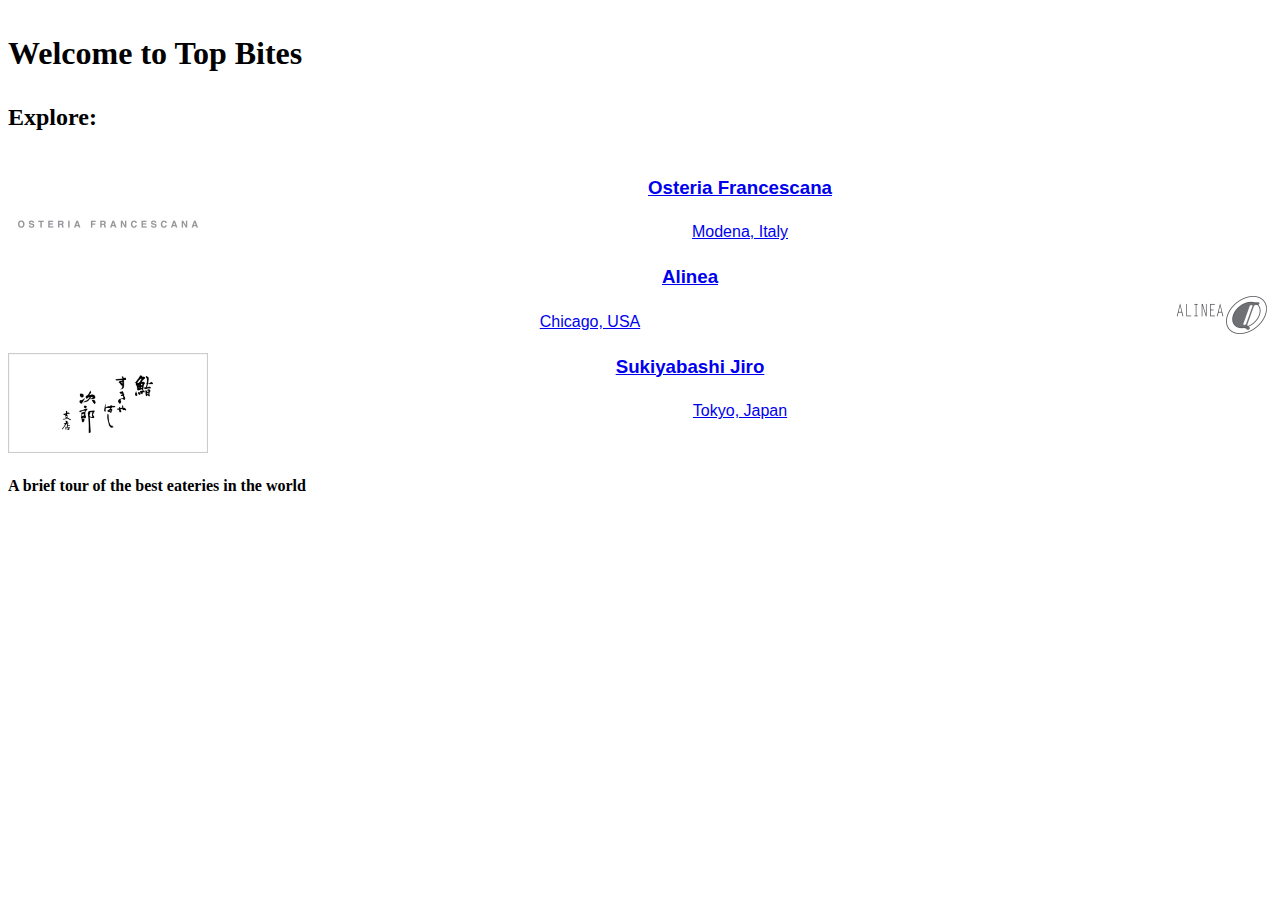
<file: index.html>
<!DOCTYPE html>
<html lang="en" dir="ltr">
  <head>
    <meta charset="utf-8">
    <title>Top Bites</title>
    <link rel="stylesheet" type="text/css" href=style.css>
  </head>
  <body>
    <a class="skip-main" href="#main" > Skip to Content </a>

    <header>
    <h1>
      Welcome to Top Bites
    </h1>
    <div role="main">
    <h2 id="main" tabindex="-1">
      Explore:
    </h2>
  </header>

    <nav>
      <div class="nav_items" align="center">
      <div class="osteria">
        <a href="osteria.html"><img src="osteria_francescana_logo.jpg" alt="Osteria Francescana logo">
        <h3>Osteria Francescana</h3>
        <p>Modena, Italy</p></a>
      </div>
      <div class="alinea">
        <a href="alinea.html"><img src="alinea_logo.jpg" alt="Alinea logo">
        <h3>Alinea</h3>
        <p>Chicago, USA</p></a>
      </div>
      <div class="sukiyabashi">
        <a href="sukiyabashi.html"><img src="sukiyabashi_logo.png" alt="Sukiyabashi Jiro logo">
        <h3>Sukiyabashi Jiro</h3>
        <p>Tokyo, Japan</p></a>
      </div>
      </div>
      <!--<ul>
        <li><img class="restaurants" src="osteria_francescana_logo.jpg"></li>
          <p class="nav_text">Osteria Francescana in Modena, Italy</p>
        <li><img class="restaurants1" src="alinea_logo.jpg"></li>
          <p class="nav_text">Alinea, in Chicago Illinois, USA</p>
        <li><img class="restaurants" src="sukiyabashi_logo.png"></li>
          <p class="nav_text">Sukiyabashi Jiro in Tokyo, Japan</p>
      </ul>-->
    </nav>

    <h4>
       A brief tour of the best eateries in the world
    </h4>
  </div>
  </body>
</html>
</file>
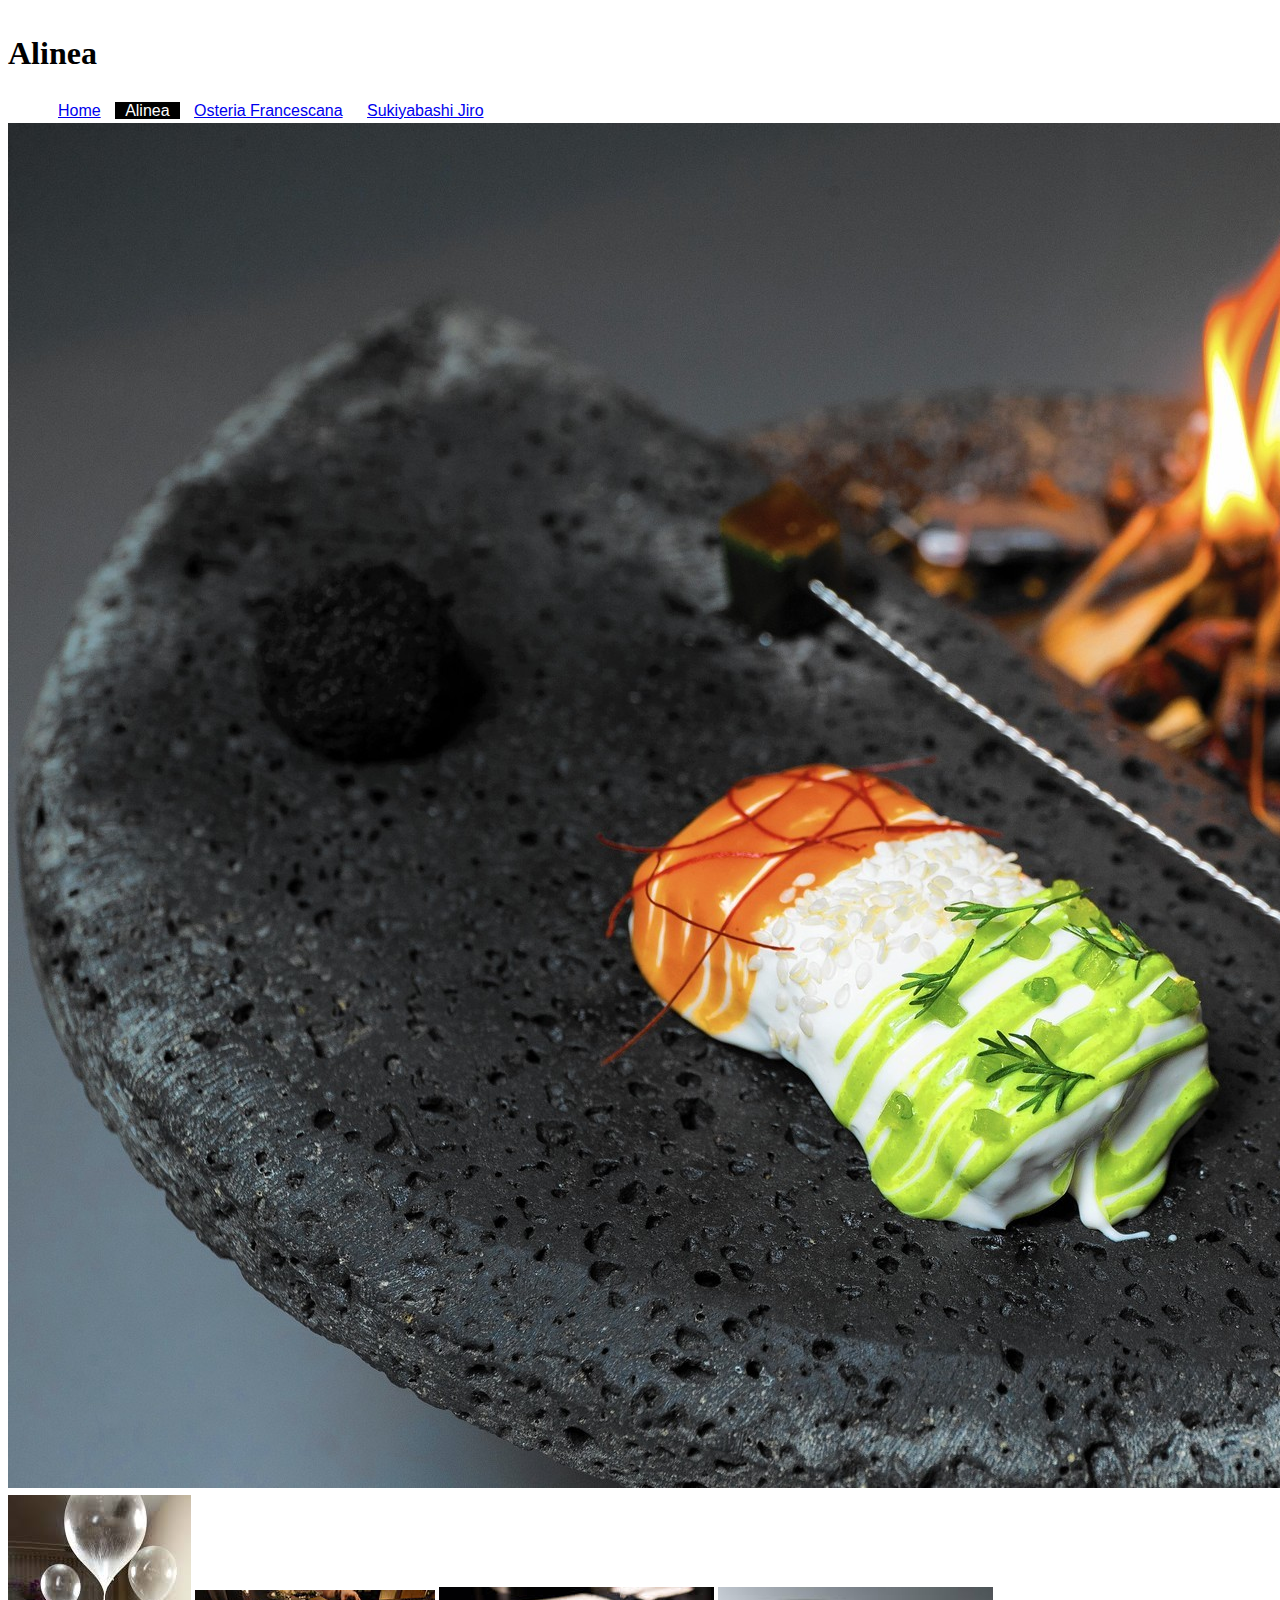
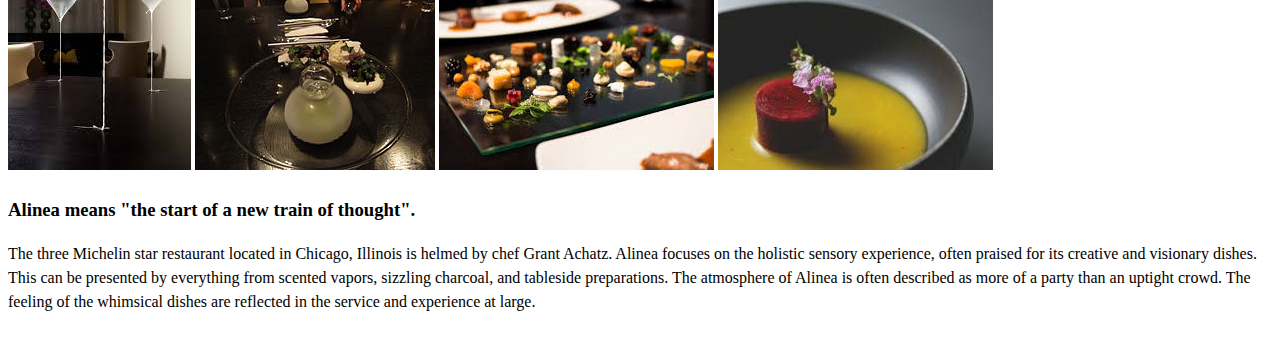
<file: alinea.html>
<!DOCTYPE html>
<html lang="en" dir="ltr">
  <head>
    <meta charset="utf-8">
    <title>Alinea</title>
    <link rel="stylesheet" type="text/css" href=style.css>
  </head>
  <body>
  <header>
  <h1> Alinea </h1>
  </header>
  <div role="main">
  <nav>
    <ul>
      <li><a href="index.html">Home</a></li>
      <li class="currentLink">Alinea</li>
      <li><a href="osteria.html">Osteria Francescana</a></li>
      <li><a href="sukiyabashi.html">Sukiyabashi Jiro</a></li>
  </nav>

  <img src="alinea_dish1.jpg" alt="A dish from Alinea">
  <img src="alinea_dish2.jpg" alt="Chef Achatz's famous balloons">
  <img src="alinea_dish3.jpg" alt="A spread at Alinea">
  <img src="alinea_dish4.jpg" alt="Another spread at Alinea">
  <img src="alinea_dish5.jpg" alt="An Alinea entree">

  <h3>Alinea means "the start of a new train of thought".</h3>
  <p>The three Michelin star restaurant located in Chicago, Illinois is helmed by chef Grant Achatz. Alinea focuses on the holistic sensory experience, often praised for its creative and visionary dishes. This can be presented by everything from scented vapors, sizzling charcoal, and tableside preparations. The atmosphere of Alinea is often described as more of a party than an uptight crowd. The feeling of the whimsical dishes are reflected in the service and experience at large.</p>
</div>
  </body>
</html>
</file>
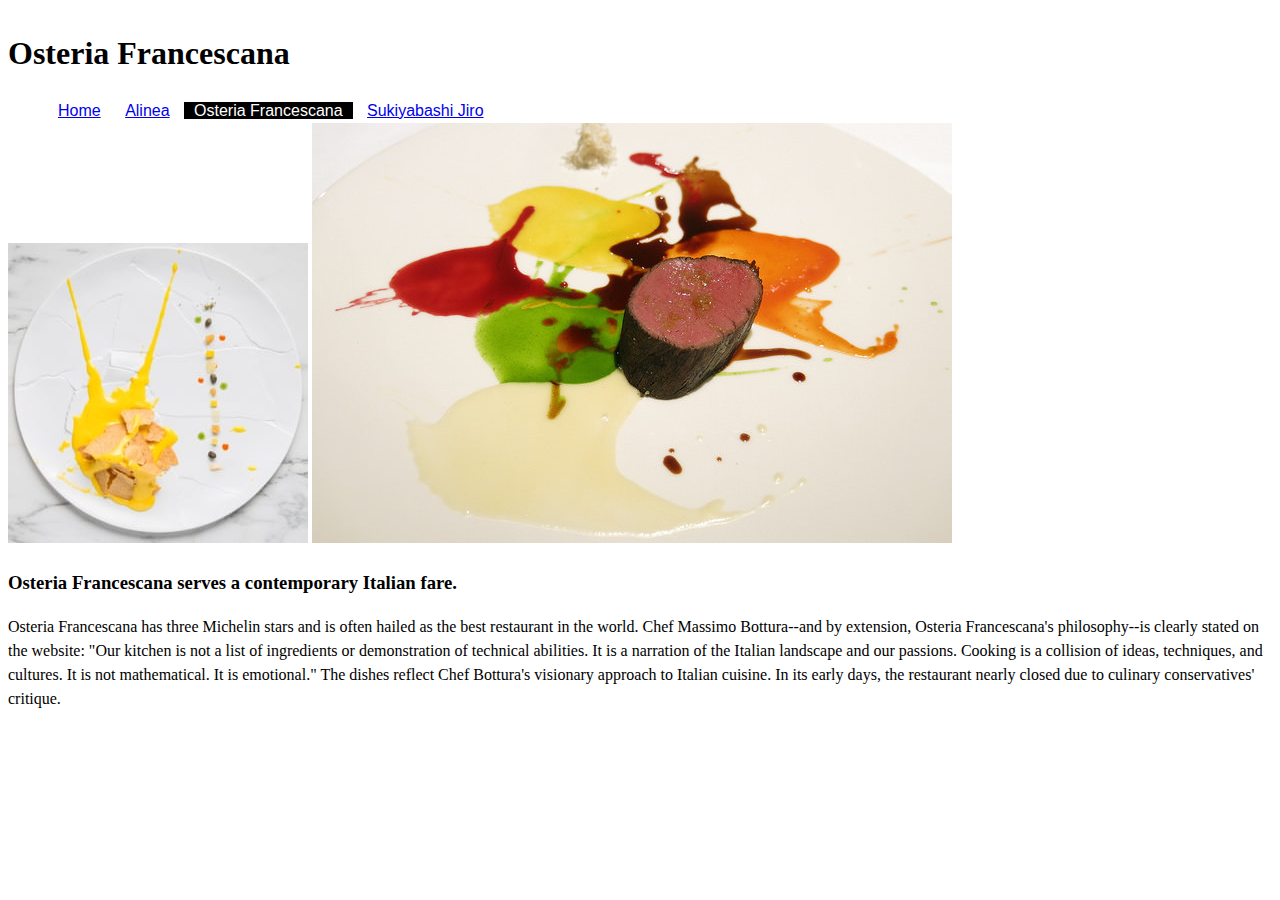
<file: osteria.html>
<!DOCTYPE html>
<html lang="en" dir="ltr">
  <head>
    <meta charset="utf-8">
    <title>Osteria Francescana</title>
    <link rel="stylesheet" type="text/css" href=style.css>
  </head>
  <body>
  <header>
  <h1> Osteria Francescana </h1>
  </header>
  <div role="main">
  <nav>
    <ul>
      <li><a href="index.html">Home</a></li>
      <li><a href="alinea.html">Alinea</a></li>
      <li class="currentLink">Osteria Francescana</li>
      <li><a href="sukiyabashi.html">Sukiyabashi Jiro</a></li>
  </nav>

  <img src="osteria_dish1.jpg" alt="A dish from Osteria Francescana">
  <img src="osteria_dish2.jpg" alt="A colorful dish from Osteria Francescana">

  <h3>Osteria Francescana serves a contemporary Italian fare.</h3>
  <p>Osteria Francescana has three Michelin stars and is often hailed as the best restaurant in the world. Chef Massimo Bottura--and by extension, Osteria Francescana's philosophy--is clearly stated on the website: "Our kitchen is not a list of ingredients or demonstration of technical abilities. It is a narration of the Italian landscape and our passions. Cooking is a collision of ideas, techniques, and cultures. It is not mathematical. It is emotional." The dishes reflect Chef Bottura's visionary approach to Italian cuisine. In its early days, the restaurant nearly closed due to culinary conservatives' critique.</p>
</div>
  </body>
</html>
</file>
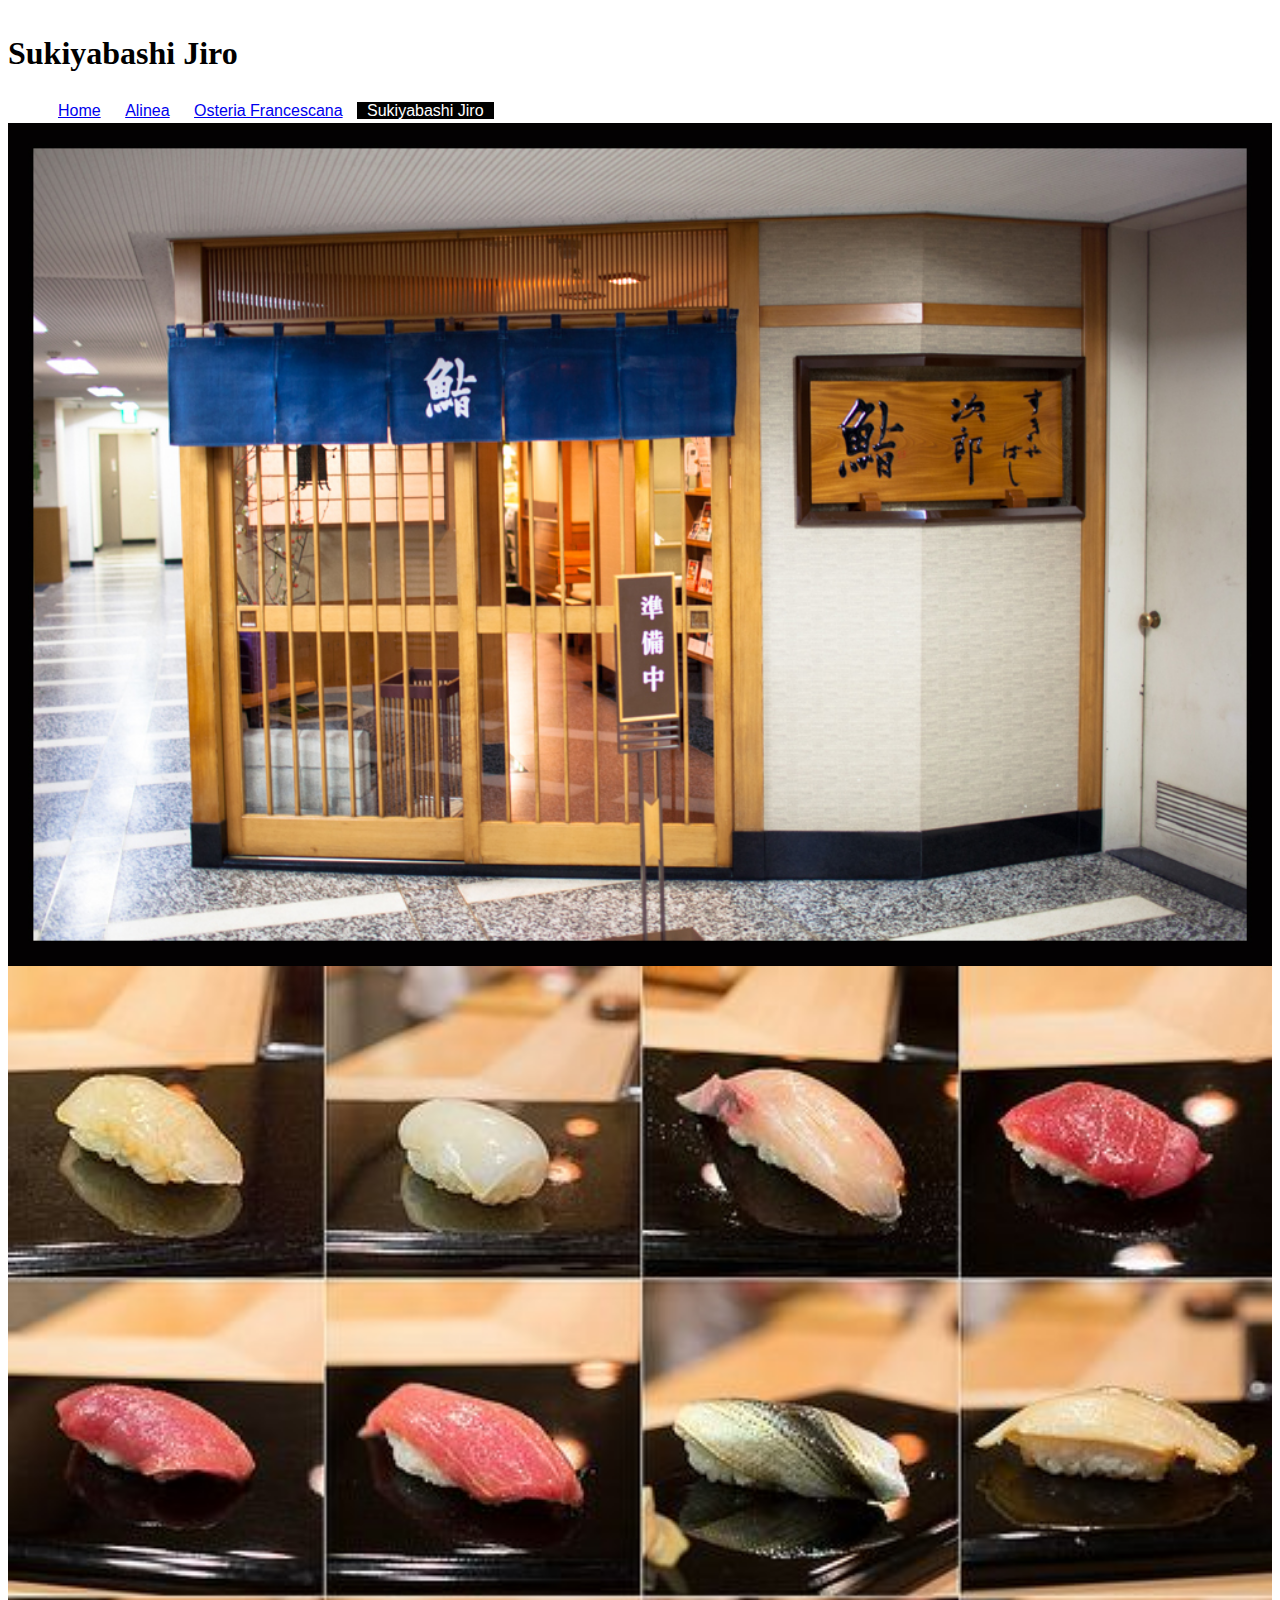
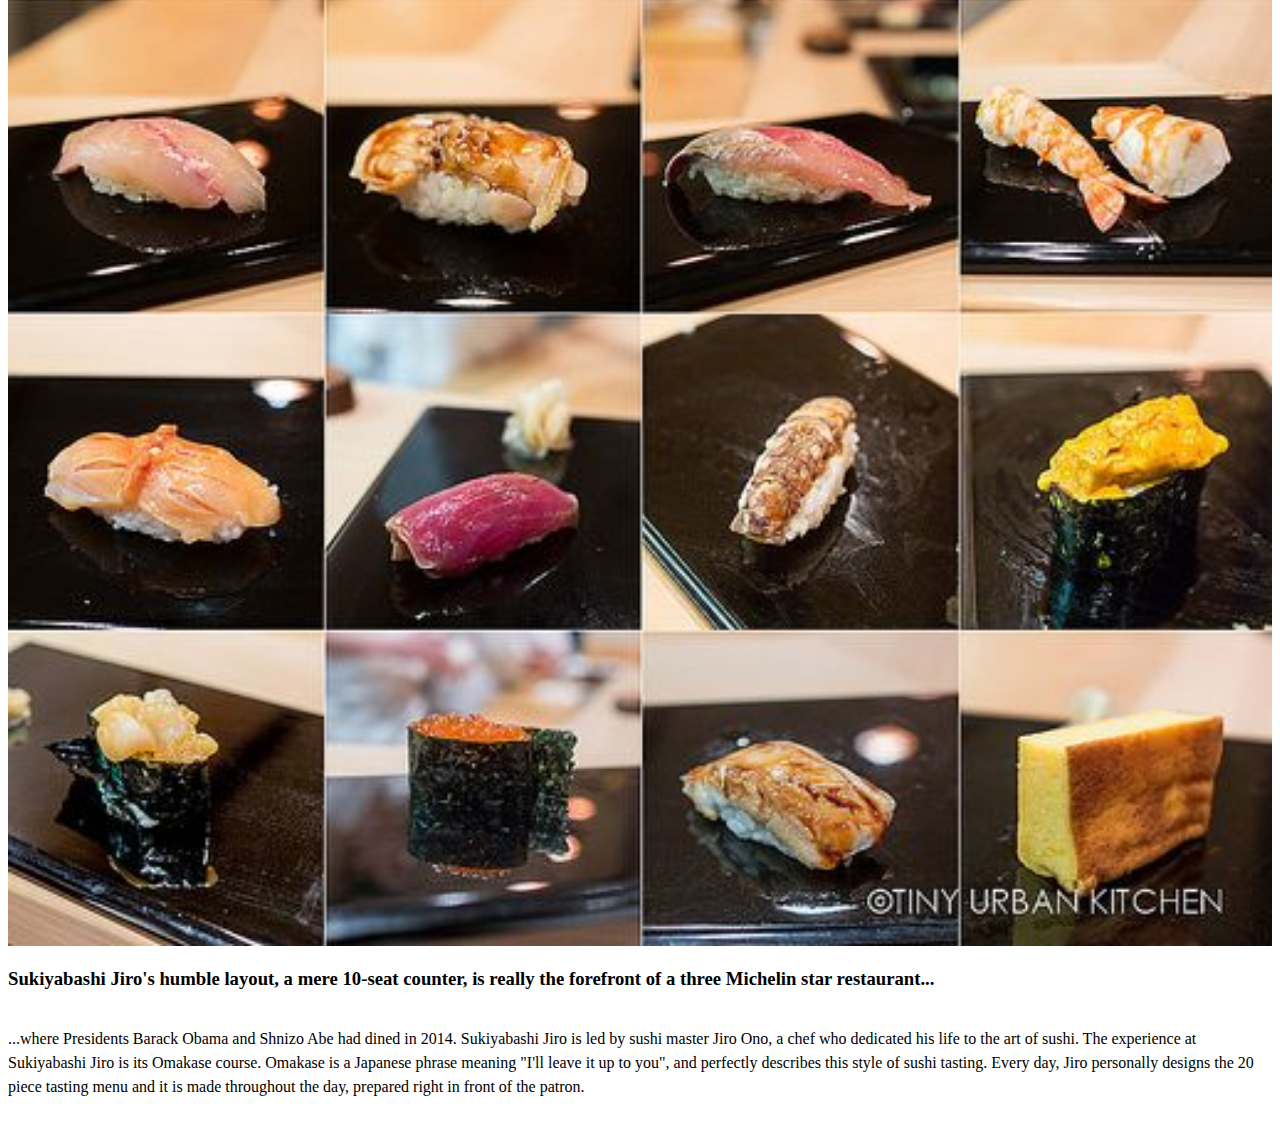
<file: sukiyabashi.html>
<!DOCTYPE html>
<html lang="en" dir="ltr">
  <head>
    <meta charset="utf-8">
    <title>Sukiyabashi Jiro</title>
    <link rel="stylesheet" type="text/css" href=style.css>
  </head>
  <body>
  <header>
  <div role="main">
  <h1> Sukiyabashi Jiro </h1>
  </header>
  <nav>
    <ul>
      <li><a href="index.html">Home</a></li>
      <li><a href="alinea.html">Alinea</a></li>
      <li><a href="osteria.html">Osteria Francescana</a></li>
      <li class="currentLink">Sukiyabashi Jiro</li>
  </nav>

  <img src="sukiyabashi_exterior.jpg" alt="The humble exterior of Sukiyabashi Jiro">
  <img src="sukiyabashi_omakase.jpg" alt="The omakase tasting menu at Sukiyabashi Jiro">

  <h3>Sukiyabashi Jiro's humble layout, a mere 10-seat counter, is really the forefront of a three Michelin star restaurant...</h3>
  <p>...where Presidents Barack Obama and Shnizo Abe had dined in 2014. Sukiyabashi Jiro is led by sushi master Jiro Ono, a chef who dedicated his life to the art of sushi. The experience at Sukiyabashi Jiro is its Omakase course. Omakase is a Japanese phrase meaning "I'll leave it up to you", and perfectly describes this style of sushi tasting. Every day, Jiro personally designs the 20 piece tasting menu and it is made throughout the day, prepared right in front of the patron.</p>
</div>
  </body>
</html>
</file>
